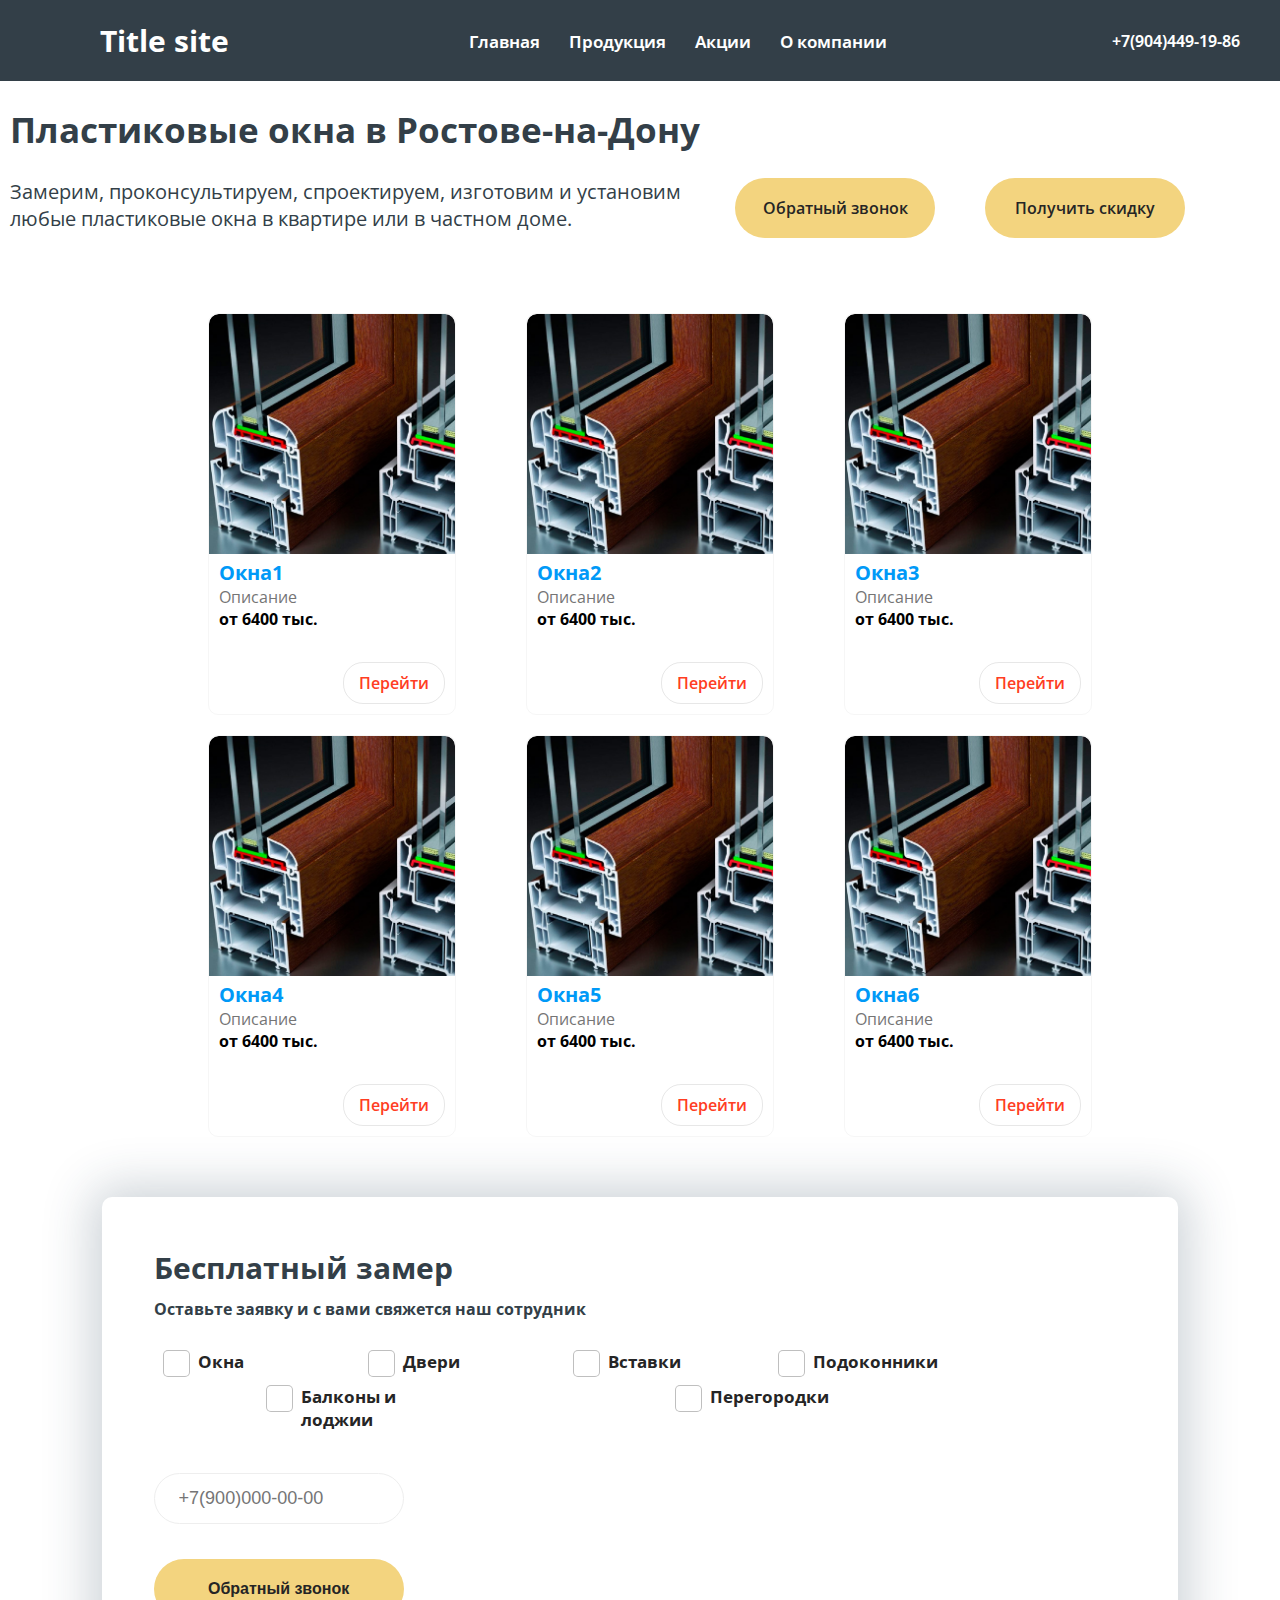
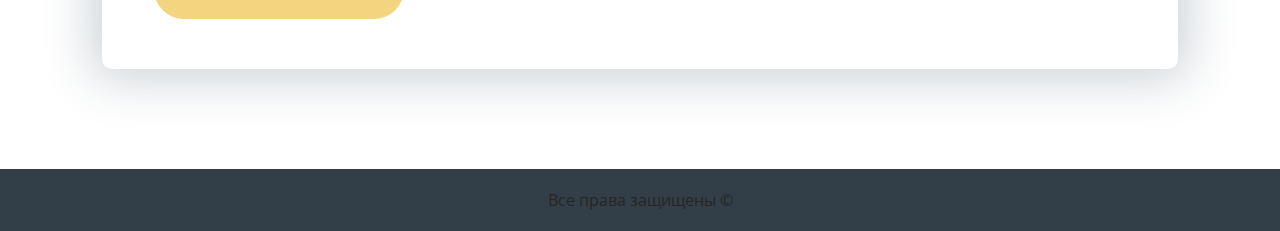
<file: Services/Services_window_1.html>
<!DOCTYPE html>
<html>
<head>
	<meta charset="utf-8">
	<meta name="viewport" content="width=device-width, initial-scale=1">
	<link rel="stylesheet" type="text/css" href="../index.css">

	<title>Каталог</title>
</head>
<body>
<div class="wrapper">
		<div class='header'>
            <a class='logo' href='/'>Title site</a>
            <ul class='phone'>
            <li>
            <a href='tel:+79044491986'>+7(904)449-19-86</a>
            </li>
            </ul> 
             <ul class='nav'>
              <a href='../index.html'>Главная</a>
              <a href='../Services/Services_window_1.html'>Продукция</a>
              <a href='../Stocks.html'>Акции</a>
              <a href='../About.html'>О компании</a> 
            </ul>
		</div>

	  <div>
      <div class='window-product-title'>
        <h1>Пластиковые окна в Ростове-на-Дону</h1>
        <h2>Замерим, проконсультируем, спроектируем, изготовим и установим любые пластиковые окна в квартире или в частном доме.</h2>
        <label  for="pseudoBtn" class="window-product-button">Обратный звонок</label>
        <label class='window-product-button'>Получить скидку</label>

        
        

      </div>
      <input type="checkbox" id="pseudoBtn">
        <div class="text">
        <div class="trstad"> 
        <div class="text-window">
          <h1>Обратный звонок</h1>
          <div class="input">
            <form action="https://api.web3forms.com/submit" method="POST">
        <input type="hidden" name="access_key" value="b51da74f-a520-4cbd-9ff7-c3f2e6f0017d">

              <input class='contact-input' type='name' name='name' placeholder='имя'>
              </input>
              <input class='contact-input' type='name' name='name' placeholder='фамилия'>
              </input>
              <input class='contact-input' type="number" name="number" placeholder='+7(900)000-00-00' >
              </input>


          </div>
          <br>
          <button type="submit">
            <label for="pseudoBtn" >Отправить данные</label>
            </button>
          </form>
      </div>  
        </div>
    </div>
      <div class='window-product-elements'>

      <div class='block2'>
      <div class='item2'>
        <div>
          <a href='About'>
            <img src="../img/3.jpg"/>
            <h2>Окна1</h2> 
            <p>Описание</p>
            <b>от 6400 тыс.</b></a>
            <a href='About' class='catalog-button'></a>
        </div>
        <div>
          <a href='About'>
            <img src="../img/3.jpg"/>
            <h2>Окна2</h2> 
            <p>Описание</p>
            <b>от 6400 тыс.</b></a>
            <a href='About' class='catalog-button'></a>
        </div>
        <div>
          <a href='About'>
            <img src="../img/3.jpg"/>
            <h2>Окна3</h2> 
            <p>Описание</p>
            <b>от 6400 тыс.</b></a>
            <a href='About' class='catalog-button'></a>
        </div>
        <div>
          <a href='About'>
            <img src="../img/3.jpg"/>
            <h2>Окна4</h2> 
            <p>Описание</p>
            <b>от 6400 тыс.</b></a>
            <a href='About' class='catalog-button'></a>
        </div>
        <div>
          <a href='About'>
            <img src="../img/3.jpg"/>
            <h2>Окна5</h2> 
            <p>Описание</p>
            <b>от 6400 тыс.</b></a>
            <a href='About' class='catalog-button'></a>
        </div> 
        <div>
          <a href='About'>
            <img src="../img/3.jpg"/>
            <h2>Окна6</h2> 
            <p>Описание</p>
            <b>от 6400 тыс.</b></a>
            <a href='About' class='catalog-button'></a>
        </div>        
      </div>
    </div>
      </div>
<section class="contacts">
<form action="https://api.web3forms.com/submit" method="POST">
<input type="hidden" name="access_key" value="b51da74f-a520-4cbd-9ff7-c3f2e6f0017d">

      
  <div class='free-block-measuring'>
      <div class='free-block-title'>
          <h1>
            Бесплатный замер
          </h1>
          <h2>
            Оставьте заявку и с вами свяжется наш сотрудник
          </h2>
      </div>
      <div class='free-block1'>
      <div class='free-block-div'>
          <label class='container-free-block' id='1'> 
            <h1>Окна</h1>
              <input type='checkbox' name="Окна"></input>
              <samp class='checkmark'></samp>
          </label>
          <label class='container-free-block' id='2'> 
            <h1>Двери</h1>
            <input type='checkbox' name="Двери"></input>
            <samp class='checkmark'></samp>
        </label>
        <label class='container-free-block' id='3'> 
            <h1>Вставки</h1>
            <input type='checkbox' name="Вставки"></input>
            <samp class='checkmark'></samp>
        </label>
        <label class='container-free-block' id='4'> 
            <h1>Подоконники</h1>
            <input type='checkbox' name="Подоконники"></input>
            <samp class='checkmark'></samp>
        </label>
        <label class='container-free-block' id='5'> 
            <h1>Балконы и лоджии</h1>
            <input type='checkbox' name="Балконы и лоджии"></input>
            <samp class='checkmark'></samp>
        </label>
        <label class='container-free-block' id='6'> 
            <h1>Перегородки</h1>
            <input type='checkbox' name="Перегородки"></input>
            <samp class='checkmark'></samp>
        </label>
        
      </div>
      <div class=''>
        <input class='free-block-input'  type="number" name="number" placeholder='+7(900)000-00-00' required >
        </input>
      </div>
      <div class='free-block-button'>
          <button type="submit">
            Обратный звонок
          </button>
      </div>    
      </div>
      </div>
  </form>
</section>
          <footer>
        Все права защищены &copy;
    </footer>
</div>



</body>
</html>
</file>
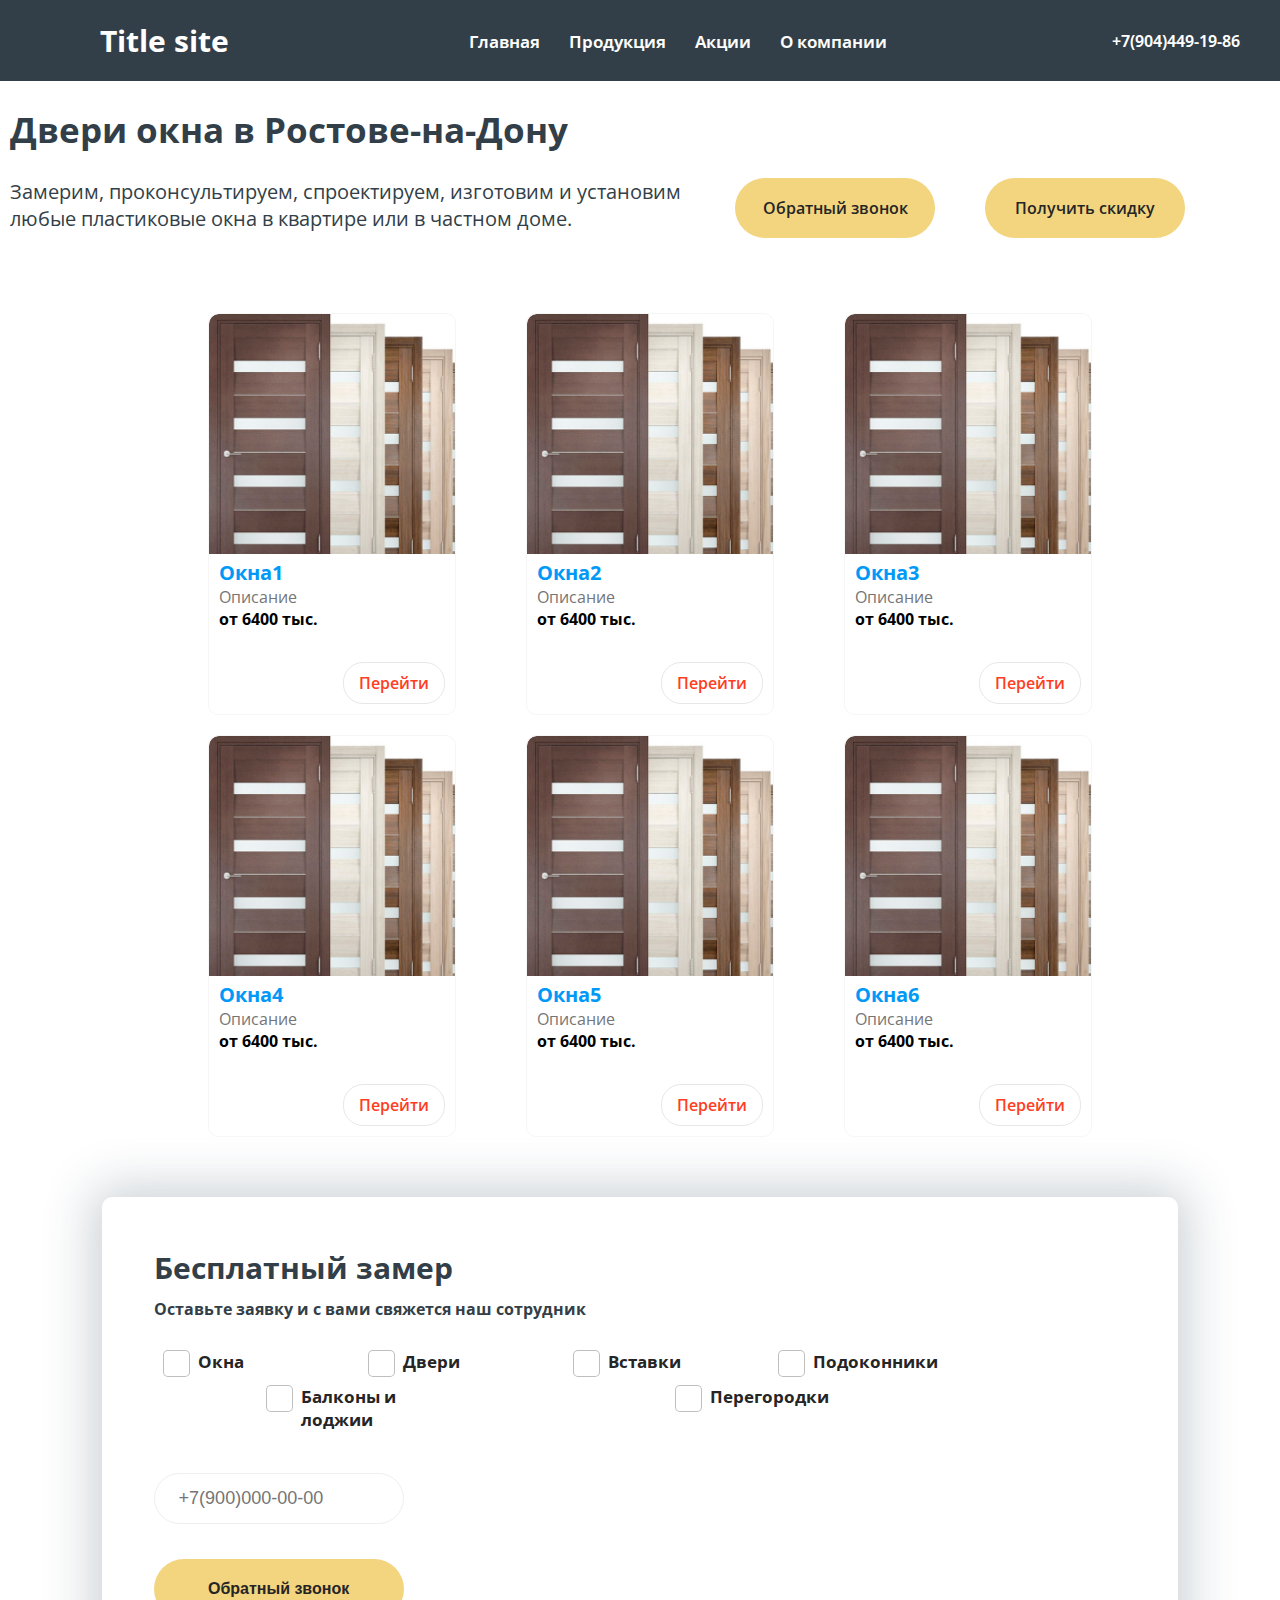
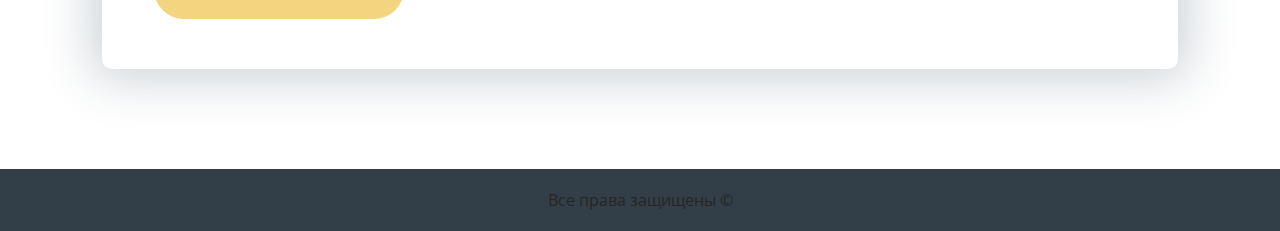
<file: Services/Services_window_2.html>
<!DOCTYPE html>
<html>
<head>
	<meta charset="utf-8">
	<meta name="viewport" content="width=device-width, initial-scale=1">
	<link rel="stylesheet" type="text/css" href="../index.css">

	<title>Каталог</title>
</head>
<body>
<div class="wrapper">
		<div class='header'>
            <a class='logo' href='/'>Title site</a>
            <ul class='phone'>
            <li>
            <a href='tel:+79044491986'>+7(904)449-19-86</a>
            </li>
            </ul> 
             <ul class='nav'>
              <a href='../index.html'>Главная</a>
              <a href='../Services/Services_window_1.html'>Продукция</a>
              <a href='../Stocks.html'>Акции</a>
              <a href='../About.html'>О компании</a> 
            </ul>
		</div>

	  <div>
      <div class='window-product-title'>
        <h1>Двери окна в Ростове-на-Дону</h1>
        <h2>Замерим, проконсультируем, спроектируем, изготовим и установим любые пластиковые окна в квартире или в частном доме.</h2>
        <label  for="pseudoBtn" class="window-product-button">Обратный звонок</label>
        <label class='window-product-button'>Получить скидку</label>

        
        

      </div>
      <input type="checkbox" id="pseudoBtn">
        <div class="text">
        <div class="trstad"> 
        <div class="text-window">
          <h1>Обратный звонок</h1>
          <div class="input">
            <form action="https://api.web3forms.com/submit" method="POST">
        <input type="hidden" name="access_key" value="b51da74f-a520-4cbd-9ff7-c3f2e6f0017d">

              <input class='contact-input' type='name' name='name' placeholder='имя'>
              </input>
              <input class='contact-input' type='name' name='name' placeholder='фамилия'>
              </input>
              <input class='contact-input' type="number" name="number" placeholder='+7(900)000-00-00' >
              </input>


          </div>
          <br>
          <button type="submit">
            <label for="pseudoBtn" >Отправить данные</label>
            </button>
          </form>
      </div>  
        </div>
    </div>
      <div class='window-product-elements'>

      <div class='block2'>
      <div class='item2'>
        <div>
          <a href='About'>
            <img src="../img/4.jpg"/>
            <h2>Окна1</h2> 
            <p>Описание</p>
            <b>от 6400 тыс.</b></a>
            <a href='About' class='catalog-button'></a>
        </div>
        <div>
          <a href='About'>
            <img src="../img/4.jpg"/>
            <h2>Окна2</h2> 
            <p>Описание</p>
            <b>от 6400 тыс.</b></a>
            <a href='About' class='catalog-button'></a>
        </div>
        <div>
          <a href='About'>
            <img src="../img/4.jpg"/>
            <h2>Окна3</h2> 
            <p>Описание</p>
            <b>от 6400 тыс.</b></a>
            <a href='About' class='catalog-button'></a>
        </div>
        <div>
          <a href='About'>
            <img src="../img/4.jpg"/>
            <h2>Окна4</h2> 
            <p>Описание</p>
            <b>от 6400 тыс.</b></a>
            <a href='About' class='catalog-button'></a>
        </div>
        <div>
          <a href='About'>
            <img src="../img/4.jpg"/>
            <h2>Окна5</h2> 
            <p>Описание</p>
            <b>от 6400 тыс.</b></a>
            <a href='About' class='catalog-button'></a>
        </div> 
        <div>
          <a href='About'>
            <img src="../img/4.jpg"/>
            <h2>Окна6</h2> 
            <p>Описание</p>
            <b>от 6400 тыс.</b></a>
            <a href='About' class='catalog-button'></a>
        </div>        
      </div>
    </div>
      </div>
<section class="contacts">
<form action="https://api.web3forms.com/submit" method="POST">
<input type="hidden" name="access_key" value="b51da74f-a520-4cbd-9ff7-c3f2e6f0017d">

      
  <div class='free-block-measuring'>
      <div class='free-block-title'>
          <h1>
            Бесплатный замер
          </h1>
          <h2>
            Оставьте заявку и с вами свяжется наш сотрудник
          </h2>
      </div>
      <div class='free-block1'>
      <div class='free-block-div'>
          <label class='container-free-block' id='1'> 
            <h1>Окна</h1>
              <input type='checkbox' name="Окна"></input>
              <samp class='checkmark'></samp>
          </label>
          <label class='container-free-block' id='2'> 
            <h1>Двери</h1>
            <input type='checkbox' name="Двери"></input>
            <samp class='checkmark'></samp>
        </label>
        <label class='container-free-block' id='3'> 
            <h1>Вставки</h1>
            <input type='checkbox' name="Вставки"></input>
            <samp class='checkmark'></samp>
        </label>
        <label class='container-free-block' id='4'> 
            <h1>Подоконники</h1>
            <input type='checkbox' name="Подоконники"></input>
            <samp class='checkmark'></samp>
        </label>
        <label class='container-free-block' id='5'> 
            <h1>Балконы и лоджии</h1>
            <input type='checkbox' name="Балконы и лоджии"></input>
            <samp class='checkmark'></samp>
        </label>
        <label class='container-free-block' id='6'> 
            <h1>Перегородки</h1>
            <input type='checkbox' name="Перегородки"></input>
            <samp class='checkmark'></samp>
        </label>
        
      </div>
      <div class=''>
        <input class='free-block-input'  type="number" name="number" placeholder='+7(900)000-00-00' required >
        </input>
      </div>
      <div class='free-block-button'>
          <button type="submit">
            Обратный звонок
          </button>
      </div>    
      </div>
      </div>
  </form>
</section>
          <footer>
        Все права защищены &copy;
    </footer>
</div>



</body>
</html>
</file>
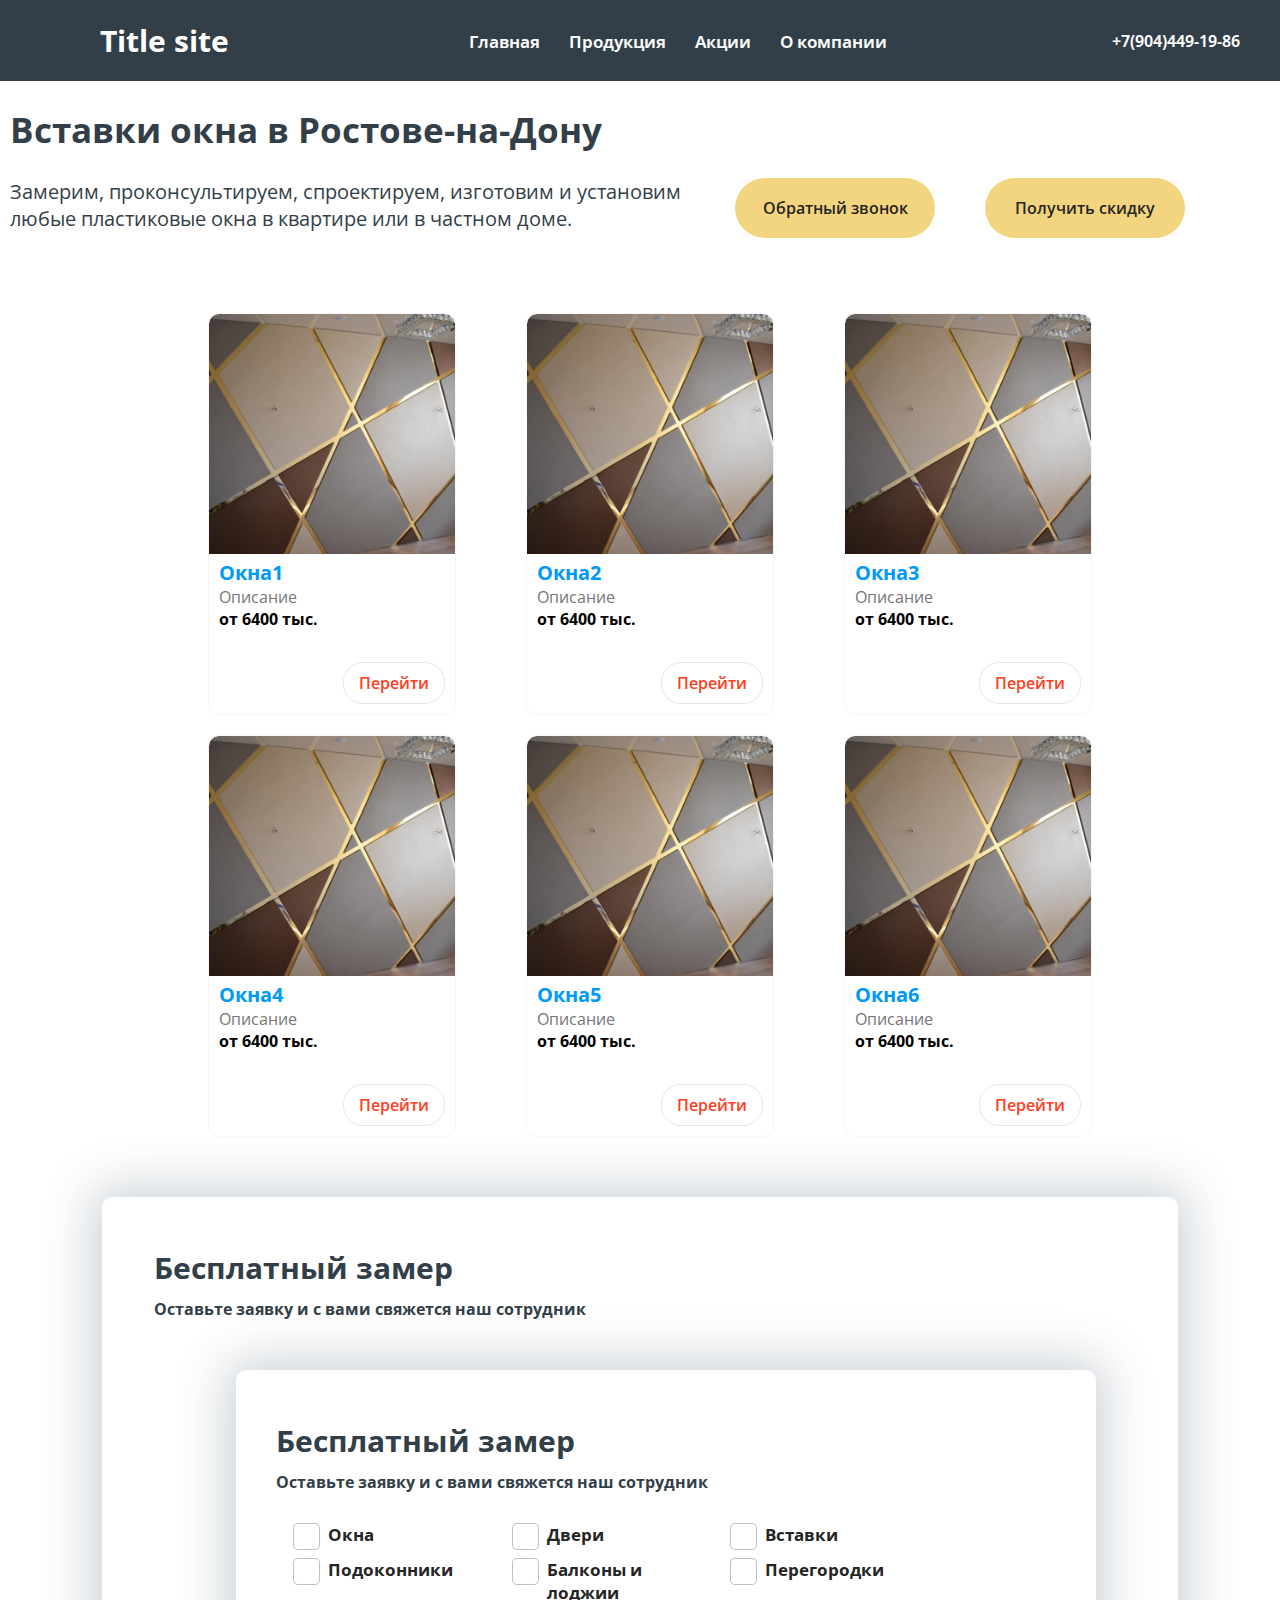
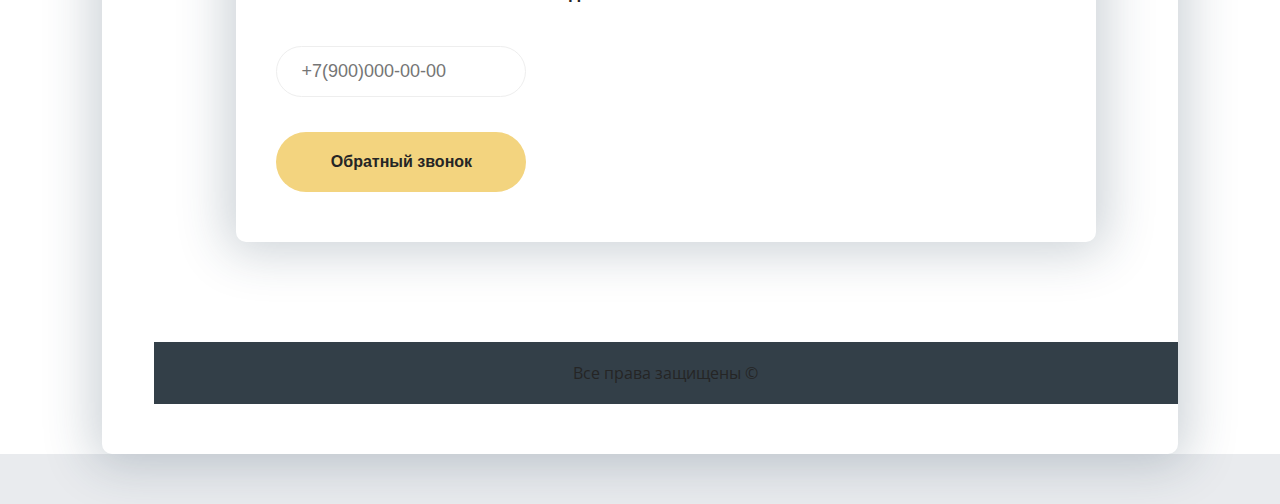
<file: Services/Services_window_3.html>
<!DOCTYPE html>
<html>
<head>
	<meta charset="utf-8">
	<meta name="viewport" content="width=device-width, initial-scale=1">
	<link rel="stylesheet" type="text/css" href="../index.css">

	<title>Каталог</title>
</head>
<body>
<div class="wrapper">
		<div class='header'>
            <a class='logo' href='/'>Title site</a>
            <ul class='phone'>
            <li>
            <a href='tel:+79044491986'>+7(904)449-19-86</a>
            </li>
            </ul> 
             <ul class='nav'>
              <a href='../index.html'>Главная</a>
              <a href='../Services/Services_window_1.html'>Продукция</a>
              <a href='../Stocks.html'>Акции</a>
              <a href='../About.html'>О компании</a> 
            </ul>
		</div>

	  <div>
      <div class='window-product-title'>
        <h1>Вставки окна в Ростове-на-Дону</h1>
        <h2>Замерим, проконсультируем, спроектируем, изготовим и установим любые пластиковые окна в квартире или в частном доме.</h2>
        <label  for="pseudoBtn" class="window-product-button">Обратный звонок</label>
        <label class='window-product-button'>Получить скидку</label>

        
        

      </div>
      <input type="checkbox" id="pseudoBtn">
        <div class="text">
        <div class="trstad"> 
        <div class="text-window">
          <h1>Обратный звонок</h1>
          <div class="input">
            <form action="https://api.web3forms.com/submit" method="POST">
        <input type="hidden" name="access_key" value="b51da74f-a520-4cbd-9ff7-c3f2e6f0017d">

              <input class='contact-input' type='name' name='name' placeholder='имя'>
              </input>
              <input class='contact-input' type='name' name='name' placeholder='фамилия'>
              </input>
              <input class='contact-input' type="number" name="number" placeholder='+7(900)000-00-00' >
              </input>


          </div>
          <br>
          <button type="submit">
            <label for="pseudoBtn" >Отправить данные</label>
            </button>
          </form>
      </div>  
        </div>
    </div>
      <div class='window-product-elements'>

      <div class='block2'>
      <div class='item2'>
        <div>
          <a href='About'>
            <img src="../img/7.jpg"/>
            <h2>Окна1</h2> 
            <p>Описание</p>
            <b>от 6400 тыс.</b></a>
            <a href='About' class='catalog-button'></a>
        </div>
        <div>
          <a href='About'>
            <img src="../img/7.jpg"/>
            <h2>Окна2</h2> 
            <p>Описание</p>
            <b>от 6400 тыс.</b></a>
            <a href='About' class='catalog-button'></a>
        </div>
        <div>
          <a href='About'>
            <img src="../img/7.jpg"/>
            <h2>Окна3</h2> 
            <p>Описание</p>
            <b>от 6400 тыс.</b></a>
            <a href='About' class='catalog-button'></a>
        </div>
        <div>
          <a href='About'>
            <img src="../img/7.jpg"/>
            <h2>Окна4</h2> 
            <p>Описание</p>
            <b>от 6400 тыс.</b></a>
            <a href='About' class='catalog-button'></a>
        </div>
        <div>
          <a href='About'>
            <img src="../img/7.jpg"/>
            <h2>Окна5</h2> 
            <p>Описание</p>
            <b>от 6400 тыс.</b></a>
            <a href='About' class='catalog-button'></a>
        </div> 
        <div>
          <a href='About'>
            <img src="../img/7.jpg"/>
            <h2>Окна6</h2> 
            <p>Описание</p>
            <b>от 6400 тыс.</b></a>
            <a href='About' class='catalog-button'></a>
        </div>        
      </div>
    </div>
      </div>
      <div class='free-block-measuring'>
    <div class='free-block-title'>
      <h1>
      Бесплатный замер
      </h1>
      <h2>
      Оставьте заявку и с вами свяжется наш сотрудник
      </h2>
    </div>
<section class="contacts">
<form action="https://api.web3forms.com/submit" method="POST">
<input type="hidden" name="access_key" value="b51da74f-a520-4cbd-9ff7-c3f2e6f0017d">

      
  <div class='free-block-measuring'>
      <div class='free-block-title'>
          <h1>
            Бесплатный замер
          </h1>
          <h2>
            Оставьте заявку и с вами свяжется наш сотрудник
          </h2>
      </div>
      <div class='free-block1'>
      <div class='free-block-div'>
          <label class='container-free-block' id='1'> 
            <h1>Окна</h1>
              <input type='checkbox' name="Окна"></input>
              <samp class='checkmark'></samp>
          </label>
          <label class='container-free-block' id='2'> 
            <h1>Двери</h1>
            <input type='checkbox' name="Двери"></input>
            <samp class='checkmark'></samp>
        </label>
        <label class='container-free-block' id='3'> 
            <h1>Вставки</h1>
            <input type='checkbox' name="Вставки"></input>
            <samp class='checkmark'></samp>
        </label>
        <label class='container-free-block' id='4'> 
            <h1>Подоконники</h1>
            <input type='checkbox' name="Подоконники"></input>
            <samp class='checkmark'></samp>
        </label>
        <label class='container-free-block' id='5'> 
            <h1>Балконы и лоджии</h1>
            <input type='checkbox' name="Балконы и лоджии"></input>
            <samp class='checkmark'></samp>
        </label>
        <label class='container-free-block' id='6'> 
            <h1>Перегородки</h1>
            <input type='checkbox' name="Перегородки"></input>
            <samp class='checkmark'></samp>
        </label>
        
      </div>
      <div class=''>
        <input class='free-block-input'  type="number" name="number" placeholder='+7(900)000-00-00' required >
        </input>
      </div>
      <div class='free-block-button'>
          <button type="submit">
            Обратный звонок
          </button>
      </div>    
      </div>
      </div>
  </form>
</section>
          <footer>
        Все права защищены &copy;
    </footer>
</div>



</body>
</html>
</file>
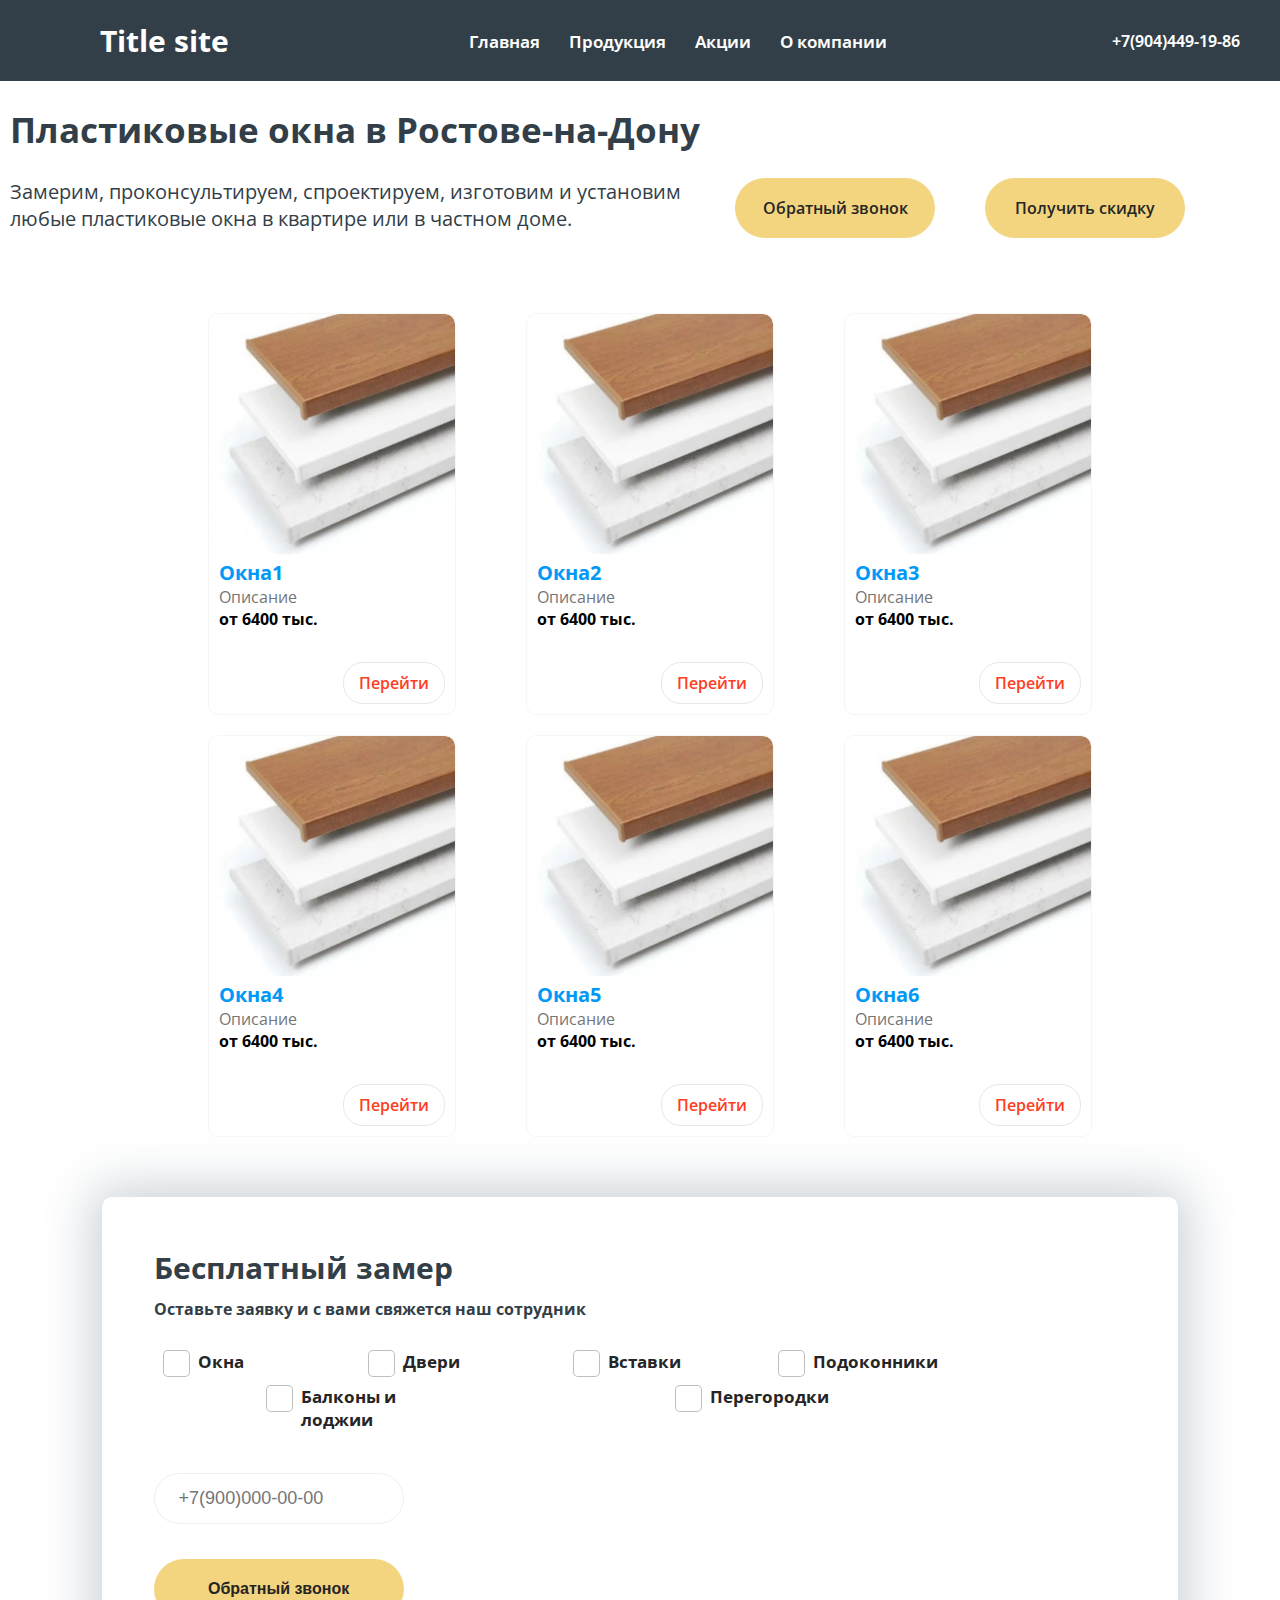
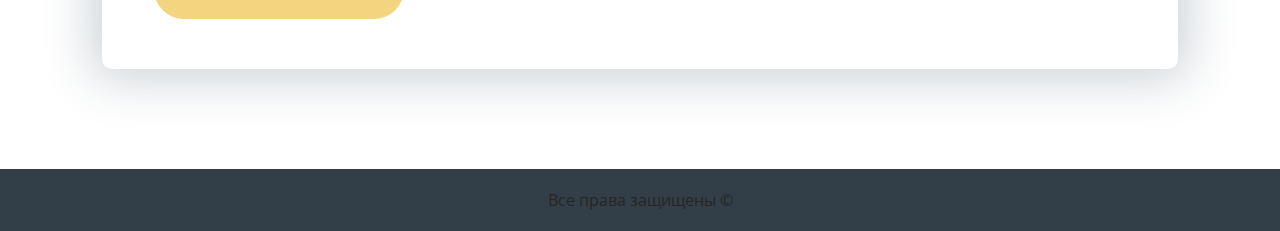
<file: Services/Services_window_4.html>
<!DOCTYPE html>
<html>
<head>
	<meta charset="utf-8">
	<meta name="viewport" content="width=device-width, initial-scale=1">
	<link rel="stylesheet" type="text/css" href="../index.css">

	<title>Каталог</title>
</head>
<body>
<div class="wrapper">
		<div class='header'>
            <a class='logo' href='/'>Title site</a>
            <ul class='phone'>
            <li>
            <a href='tel:+79044491986'>+7(904)449-19-86</a>
            </li>
            </ul> 
             <ul class='nav'>
              <a href='../index.html'>Главная</a>
              <a href='../Services/Services_window_1.html'>Продукция</a>
              <a href='../Stocks.html'>Акции</a>
              <a href='../About.html'>О компании</a> 
            </ul>
		</div>

	  <div>
      <div class='window-product-title'>
        <h1>Пластиковые окна в Ростове-на-Дону</h1>
        <h2>Замерим, проконсультируем, спроектируем, изготовим и установим любые пластиковые окна в квартире или в частном доме.</h2>
        <label  for="pseudoBtn" class="window-product-button">Обратный звонок</label>
        <label class='window-product-button'>Получить скидку</label>

        
        

      </div>
      <input type="checkbox" id="pseudoBtn">
        <div class="text">
        <div class="trstad"> 
        <div class="text-window">
          <h1>Обратный звонок</h1>
          <div class="input">
            <form action="https://api.web3forms.com/submit" method="POST">
        <input type="hidden" name="access_key" value="b51da74f-a520-4cbd-9ff7-c3f2e6f0017d">

              <input class='contact-input' type='name' name='name' placeholder='имя'>
              </input>
              <input class='contact-input' type='name' name='name' placeholder='фамилия'>
              </input>
              <input class='contact-input' type="number" name="number" placeholder='+7(900)000-00-00' >
              </input>


          </div>
          <br>
          <button type="submit">
            <label for="pseudoBtn" >Отправить данные</label>
            </button>
          </form>
      </div>  
        </div>
    </div>
      <div class='window-product-elements'>

      <div class='block2'>
      <div class='item2'>
        <div>
          <a href='About'>
            <img src="../img/8.jpg"/>
            <h2>Окна1</h2> 
            <p>Описание</p>
            <b>от 6400 тыс.</b></a>
            <a href='About' class='catalog-button'></a>
        </div>
        <div>
          <a href='About'>
            <img src="../img/8.jpg"/>
            <h2>Окна2</h2> 
            <p>Описание</p>
            <b>от 6400 тыс.</b></a>
            <a href='About' class='catalog-button'></a>
        </div>
        <div>
          <a href='About'>
            <img src="../img/8.jpg"/>
            <h2>Окна3</h2> 
            <p>Описание</p>
            <b>от 6400 тыс.</b></a>
            <a href='About' class='catalog-button'></a>
        </div>
        <div>
          <a href='About'>
            <img src="../img/8.jpg"/>
            <h2>Окна4</h2> 
            <p>Описание</p>
            <b>от 6400 тыс.</b></a>
            <a href='About' class='catalog-button'></a>
        </div>
        <div>
          <a href='About'>
            <img src="../img/8.jpg"/>
            <h2>Окна5</h2> 
            <p>Описание</p>
            <b>от 6400 тыс.</b></a>
            <a href='About' class='catalog-button'></a>
        </div> 
        <div>
          <a href='About'>
            <img src="../img/8.jpg"/>
            <h2>Окна6</h2> 
            <p>Описание</p>
            <b>от 6400 тыс.</b></a>
            <a href='About' class='catalog-button'></a>
        </div>        
      </div>
    </div>
      </div>
<section class="contacts">
<form action="https://api.web3forms.com/submit" method="POST">
<input type="hidden" name="access_key" value="b51da74f-a520-4cbd-9ff7-c3f2e6f0017d">

      
  <div class='free-block-measuring'>
      <div class='free-block-title'>
          <h1>
            Бесплатный замер
          </h1>
          <h2>
            Оставьте заявку и с вами свяжется наш сотрудник
          </h2>
      </div>
      <div class='free-block1'>
      <div class='free-block-div'>
          <label class='container-free-block' id='1'> 
            <h1>Окна</h1>
              <input type='checkbox' name="Окна"></input>
              <samp class='checkmark'></samp>
          </label>
          <label class='container-free-block' id='2'> 
            <h1>Двери</h1>
            <input type='checkbox' name="Двери"></input>
            <samp class='checkmark'></samp>
        </label>
        <label class='container-free-block' id='3'> 
            <h1>Вставки</h1>
            <input type='checkbox' name="Вставки"></input>
            <samp class='checkmark'></samp>
        </label>
        <label class='container-free-block' id='4'> 
            <h1>Подоконники</h1>
            <input type='checkbox' name="Подоконники"></input>
            <samp class='checkmark'></samp>
        </label>
        <label class='container-free-block' id='5'> 
            <h1>Балконы и лоджии</h1>
            <input type='checkbox' name="Балконы и лоджии"></input>
            <samp class='checkmark'></samp>
        </label>
        <label class='container-free-block' id='6'> 
            <h1>Перегородки</h1>
            <input type='checkbox' name="Перегородки"></input>
            <samp class='checkmark'></samp>
        </label>
        
      </div>
      <div class=''>
        <input class='free-block-input'  type="number" name="number" placeholder='+7(900)000-00-00' required >
        </input>
      </div>
      <div class='free-block-button'>
          <button type="submit">
            Обратный звонок
          </button>
      </div>    
      </div>
      </div>
  </form>
</section>
          <footer>
        Все права защищены &copy;
    </footer>
</div>



</body>
</html>
</file>
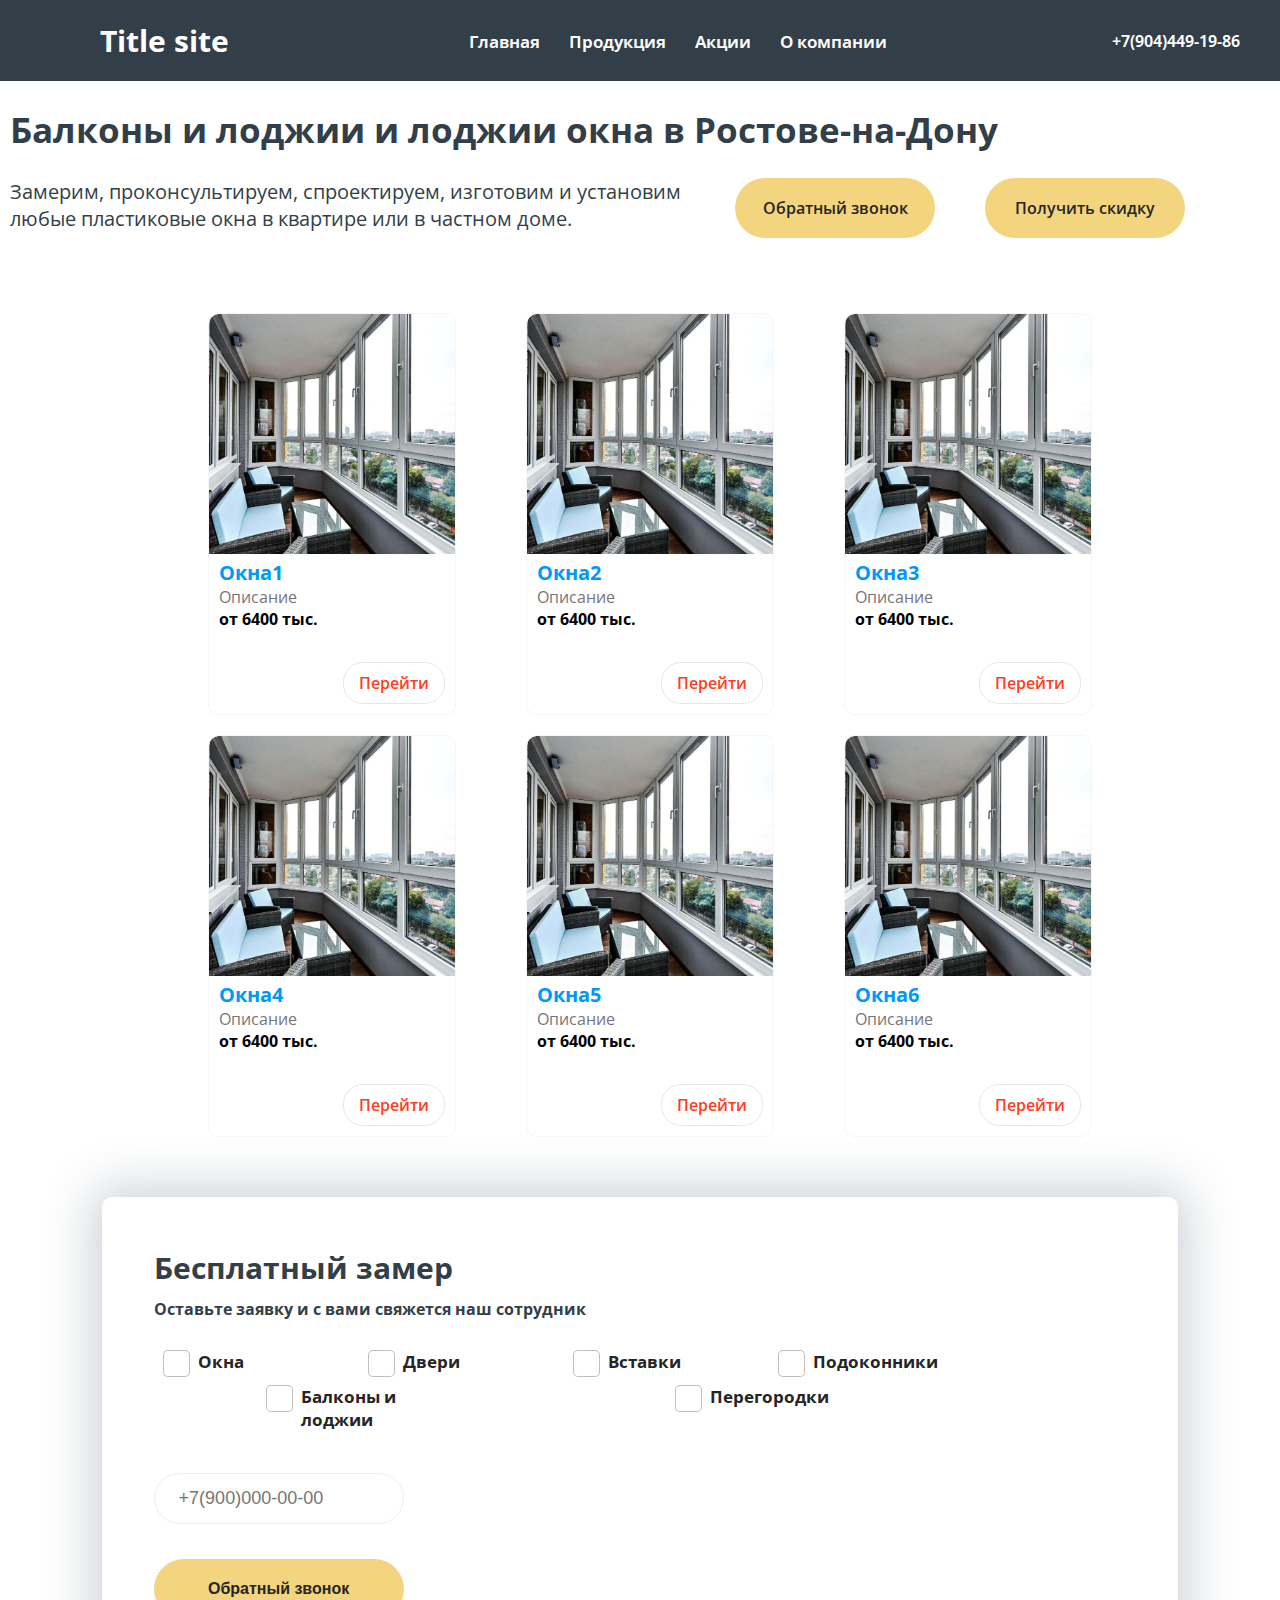
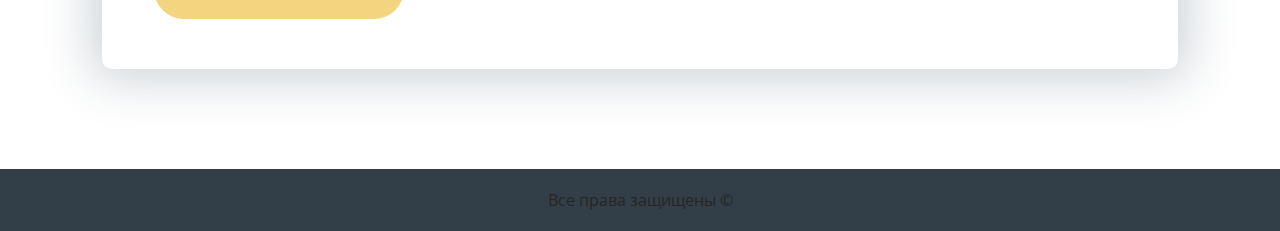
<file: Services/Services_window_5.html>
<!DOCTYPE html>
<html>
<head>
	<meta charset="utf-8">
	<meta name="viewport" content="width=device-width, initial-scale=1">
	<link rel="stylesheet" type="text/css" href="../index.css">

	<title>Каталог</title>
</head>
<body>
<div class="wrapper">
		<div class='header'>
            <a class='logo' href='/'>Title site</a>
            <ul class='phone'>
            <li>
            <a href='tel:+79044491986'>+7(904)449-19-86</a>
            </li>
            </ul> 
             <ul class='nav'>
              <a href='../index.html'>Главная</a>
              <a href='../Services/Services_window_1.html'>Продукция</a>
              <a href='../Stocks.html'>Акции</a>
              <a href='../About.html'>О компании</a> 
            </ul>
		</div>

	  <div>
      <div class='window-product-title'>
        <h1>Балконы и лоджии и лоджии окна в Ростове-на-Дону</h1>
        <h2>Замерим, проконсультируем, спроектируем, изготовим и установим любые пластиковые окна в квартире или в частном доме.</h2>
        <label  for="pseudoBtn" class="window-product-button">Обратный звонок</label>
        <label class='window-product-button'>Получить скидку</label>

        
        

      </div>
      <input type="checkbox" id="pseudoBtn">
        <div class="text">
        <div class="trstad"> 
        <div class="text-window">
          <h1>Обратный звонок</h1>
          <div class="input">
            <form action="https://api.web3forms.com/submit" method="POST">
        <input type="hidden" name="access_key" value="b51da74f-a520-4cbd-9ff7-c3f2e6f0017d">

              <input class='contact-input' type='name' name='name' placeholder='имя'>
              </input>
              <input class='contact-input' type='name' name='name' placeholder='фамилия'>
              </input>
              <input class='contact-input' type="number" name="number" placeholder='+7(900)000-00-00' >
              </input>


          </div>
          <br>
          <button type="submit">
            <label for="pseudoBtn" >Отправить данные</label>
            </button>
          </form>
      </div>  
        </div>
    </div>
      <div class='window-product-elements'>

      <div class='block2'>
      <div class='item2'>
        <div>
          <a href='About'>
            <img src="../img/9.png"/>
            <h2>Окна1</h2> 
            <p>Описание</p>
            <b>от 6400 тыс.</b></a>
            <a href='About' class='catalog-button'></a>
        </div>
        <div>
          <a href='About'>
            <img src="../img/9.png"/>
            <h2>Окна2</h2> 
            <p>Описание</p>
            <b>от 6400 тыс.</b></a>
            <a href='About' class='catalog-button'></a>
        </div>
        <div>
          <a href='About'>
            <img src="../img/9.png"/>
            <h2>Окна3</h2> 
            <p>Описание</p>
            <b>от 6400 тыс.</b></a>
            <a href='About' class='catalog-button'></a>
        </div>
        <div>
          <a href='About'>
            <img src="../img/9.png"/>
            <h2>Окна4</h2> 
            <p>Описание</p>
            <b>от 6400 тыс.</b></a>
            <a href='About' class='catalog-button'></a>
        </div>
        <div>
          <a href='About'>
            <img src="../img/9.png"/>
            <h2>Окна5</h2> 
            <p>Описание</p>
            <b>от 6400 тыс.</b></a>
            <a href='About' class='catalog-button'></a>
        </div> 
        <div>
          <a href='About'>
            <img src="../img/9.png"/>
            <h2>Окна6</h2> 
            <p>Описание</p>
            <b>от 6400 тыс.</b></a>
            <a href='About' class='catalog-button'></a>
        </div>        
      </div>
    </div>
      </div>
<section class="contacts">
<form action="https://api.web3forms.com/submit" method="POST">
<input type="hidden" name="access_key" value="b51da74f-a520-4cbd-9ff7-c3f2e6f0017d">

      
  <div class='free-block-measuring'>
      <div class='free-block-title'>
          <h1>
            Бесплатный замер
          </h1>
          <h2>
            Оставьте заявку и с вами свяжется наш сотрудник
          </h2>
      </div>
      <div class='free-block1'>
      <div class='free-block-div'>
          <label class='container-free-block' id='1'> 
            <h1>Окна</h1>
              <input type='checkbox' name="Окна"></input>
              <samp class='checkmark'></samp>
          </label>
          <label class='container-free-block' id='2'> 
            <h1>Двери</h1>
            <input type='checkbox' name="Двери"></input>
            <samp class='checkmark'></samp>
        </label>
        <label class='container-free-block' id='3'> 
            <h1>Вставки</h1>
            <input type='checkbox' name="Вставки"></input>
            <samp class='checkmark'></samp>
        </label>
        <label class='container-free-block' id='4'> 
            <h1>Подоконники</h1>
            <input type='checkbox' name="Подоконники"></input>
            <samp class='checkmark'></samp>
        </label>
        <label class='container-free-block' id='5'> 
            <h1>Балконы и лоджии</h1>
            <input type='checkbox' name="Балконы и лоджии"></input>
            <samp class='checkmark'></samp>
        </label>
        <label class='container-free-block' id='6'> 
            <h1>Перегородки</h1>
            <input type='checkbox' name="Перегородки"></input>
            <samp class='checkmark'></samp>
        </label>
        
      </div>
      <div class=''>
        <input class='free-block-input'  type="number" name="number" placeholder='+7(900)000-00-00' required >
        </input>
      </div>
      <div class='free-block-button'>
          <button type="submit">
            Обратный звонок
          </button>
      </div>    
      </div>
      </div>
  </form>
</section>
          <footer>
        Все права защищены &copy;
    </footer>
</div>



</body>
</html>
</file>
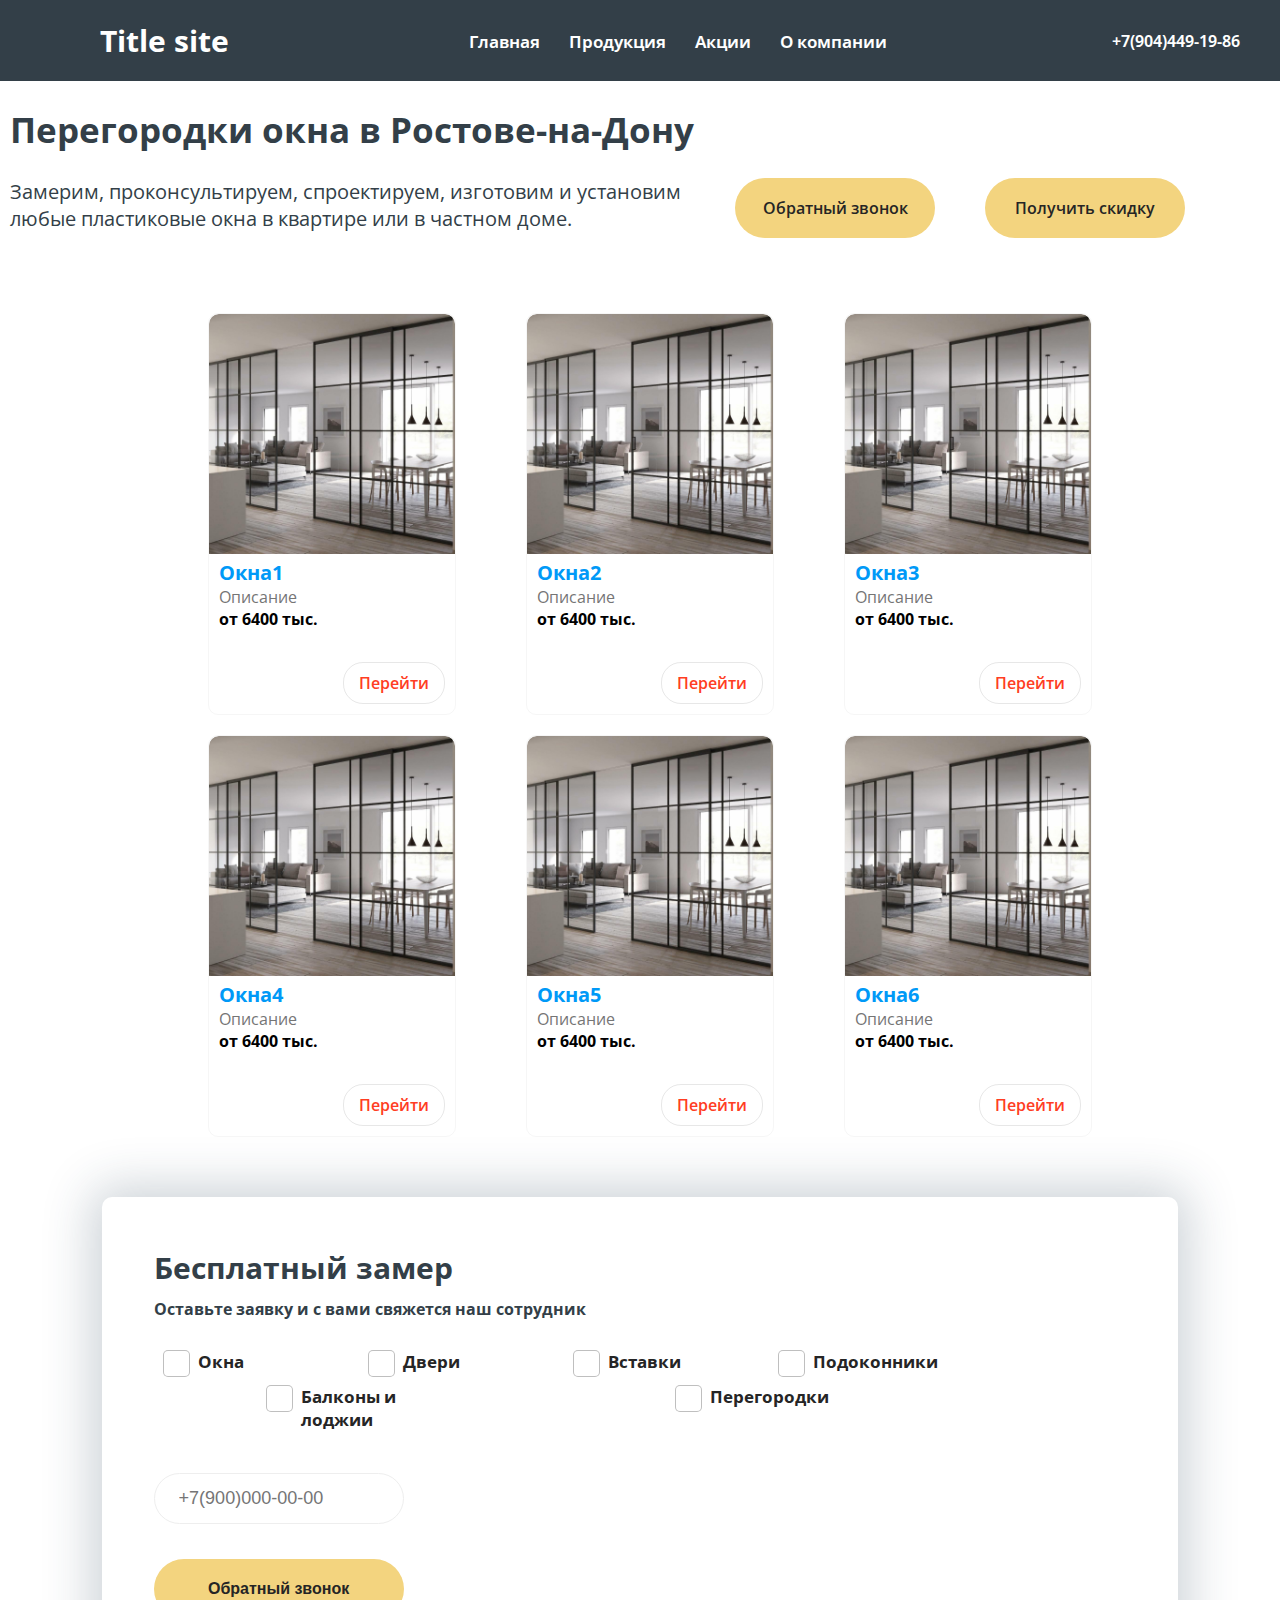
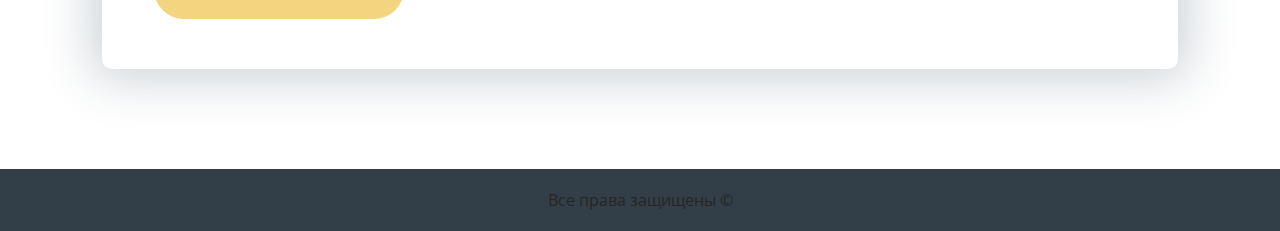
<file: Services/Services_window_6.html>
<!DOCTYPE html>
<html>
<head>
	<meta charset="utf-8">
	<meta name="viewport" content="width=device-width, initial-scale=1">
	<link rel="stylesheet" type="text/css" href="../index.css">

	<title>Каталог</title>
</head>
<body>
<div class="wrapper">
		<div class='header'>
            <a class='logo' href='/'>Title site</a>
            <ul class='phone'>
            <li>
            <a href='tel:+79044491986'>+7(904)449-19-86</a>
            </li>
            </ul> 
             <ul class='nav'>
              <a href='../index.html'>Главная</a>
              <a href='../Services/Services_window_1.html'>Продукция</a>
              <a href='../Stocks.html'>Акции</a>
              <a href='../About.html'>О компании</a> 
            </ul>
		</div>

	  <div>
      <div class='window-product-title'>
        <h1>Перегородки окна в Ростове-на-Дону</h1>
        <h2>Замерим, проконсультируем, спроектируем, изготовим и установим любые пластиковые окна в квартире или в частном доме.</h2>
        <label  for="pseudoBtn" class="window-product-button">Обратный звонок</label>
        <label class='window-product-button'>Получить скидку</label>

        
        

      </div>
      <input type="checkbox" id="pseudoBtn">
        <div class="text">
        <div class="trstad"> 
        <div class="text-window">
          <h1>Обратный звонок</h1>
          <div class="input">
            <form action="https://api.web3forms.com/submit" method="POST">
        <input type="hidden" name="access_key" value="b51da74f-a520-4cbd-9ff7-c3f2e6f0017d">

              <input class='contact-input' type='name' name='name' placeholder='имя'>
              </input>
              <input class='contact-input' type='name' name='name' placeholder='фамилия'>
              </input>
              <input class='contact-input' type="number" name="number" placeholder='+7(900)000-00-00' >
              </input>


          </div>
          <br>
          <button type="submit">
            <label for="pseudoBtn" >Отправить данные</label>
            </button>
          </form>
      </div>  
        </div>
    </div>
      <div class='window-product-elements'>

      <div class='block2'>
      <div class='item2'>
        <div>
          <a href='About'>
            <img src="../img/10.jpg"/>
            <h2>Окна1</h2> 
            <p>Описание</p>
            <b>от 6400 тыс.</b></a>
            <a href='About' class='catalog-button'></a>
        </div>
        <div>
          <a href='About'>
            <img src="../img/10.jpg"/>
            <h2>Окна2</h2> 
            <p>Описание</p>
            <b>от 6400 тыс.</b></a>
            <a href='About' class='catalog-button'></a>
        </div>
        <div>
          <a href='About'>
            <img src="../img/10.jpg"/>
            <h2>Окна3</h2> 
            <p>Описание</p>
            <b>от 6400 тыс.</b></a>
            <a href='About' class='catalog-button'></a>
        </div>
        <div>
          <a href='About'>
            <img src="../img/10.jpg"/>
            <h2>Окна4</h2> 
            <p>Описание</p>
            <b>от 6400 тыс.</b></a>
            <a href='About' class='catalog-button'></a>
        </div>
        <div>
          <a href='About'>
            <img src="../img/10.jpg"/>
            <h2>Окна5</h2> 
            <p>Описание</p>
            <b>от 6400 тыс.</b></a>
            <a href='About' class='catalog-button'></a>
        </div> 
        <div>
          <a href='About'>
            <img src="../img/10.jpg"/>
            <h2>Окна6</h2> 
            <p>Описание</p>
            <b>от 6400 тыс.</b></a>
            <a href='About' class='catalog-button'></a>
        </div>        
      </div>
    </div>
      </div>
<section class="contacts">
<form action="https://api.web3forms.com/submit" method="POST">
<input type="hidden" name="access_key" value="b51da74f-a520-4cbd-9ff7-c3f2e6f0017d">

      
  <div class='free-block-measuring'>
      <div class='free-block-title'>
          <h1>
            Бесплатный замер
          </h1>
          <h2>
            Оставьте заявку и с вами свяжется наш сотрудник
          </h2>
      </div>
      <div class='free-block1'>
      <div class='free-block-div'>
          <label class='container-free-block' id='1'> 
            <h1>Окна</h1>
              <input type='checkbox' name="Окна"></input>
              <samp class='checkmark'></samp>
          </label>
          <label class='container-free-block' id='2'> 
            <h1>Двери</h1>
            <input type='checkbox' name="Двери"></input>
            <samp class='checkmark'></samp>
        </label>
        <label class='container-free-block' id='3'> 
            <h1>Вставки</h1>
            <input type='checkbox' name="Вставки"></input>
            <samp class='checkmark'></samp>
        </label>
        <label class='container-free-block' id='4'> 
            <h1>Подоконники</h1>
            <input type='checkbox' name="Подоконники"></input>
            <samp class='checkmark'></samp>
        </label>
        <label class='container-free-block' id='5'> 
            <h1>Балконы и лоджии</h1>
            <input type='checkbox' name="Балконы и лоджии"></input>
            <samp class='checkmark'></samp>
        </label>
        <label class='container-free-block' id='6'> 
            <h1>Перегородки</h1>
            <input type='checkbox' name="Перегородки"></input>
            <samp class='checkmark'></samp>
        </label>
        
      </div>
      <div class=''>
        <input class='free-block-input'  type="number" name="number" placeholder='+7(900)000-00-00' required >
        </input>
      </div>
      <div class='free-block-button'>
          <button type="submit">
            Обратный звонок
          </button>
      </div>    
      </div>
      </div>
  </form>
</section>
          <footer>
        Все права защищены &copy;
    </footer>
</div>



</body>
</html>
</file>
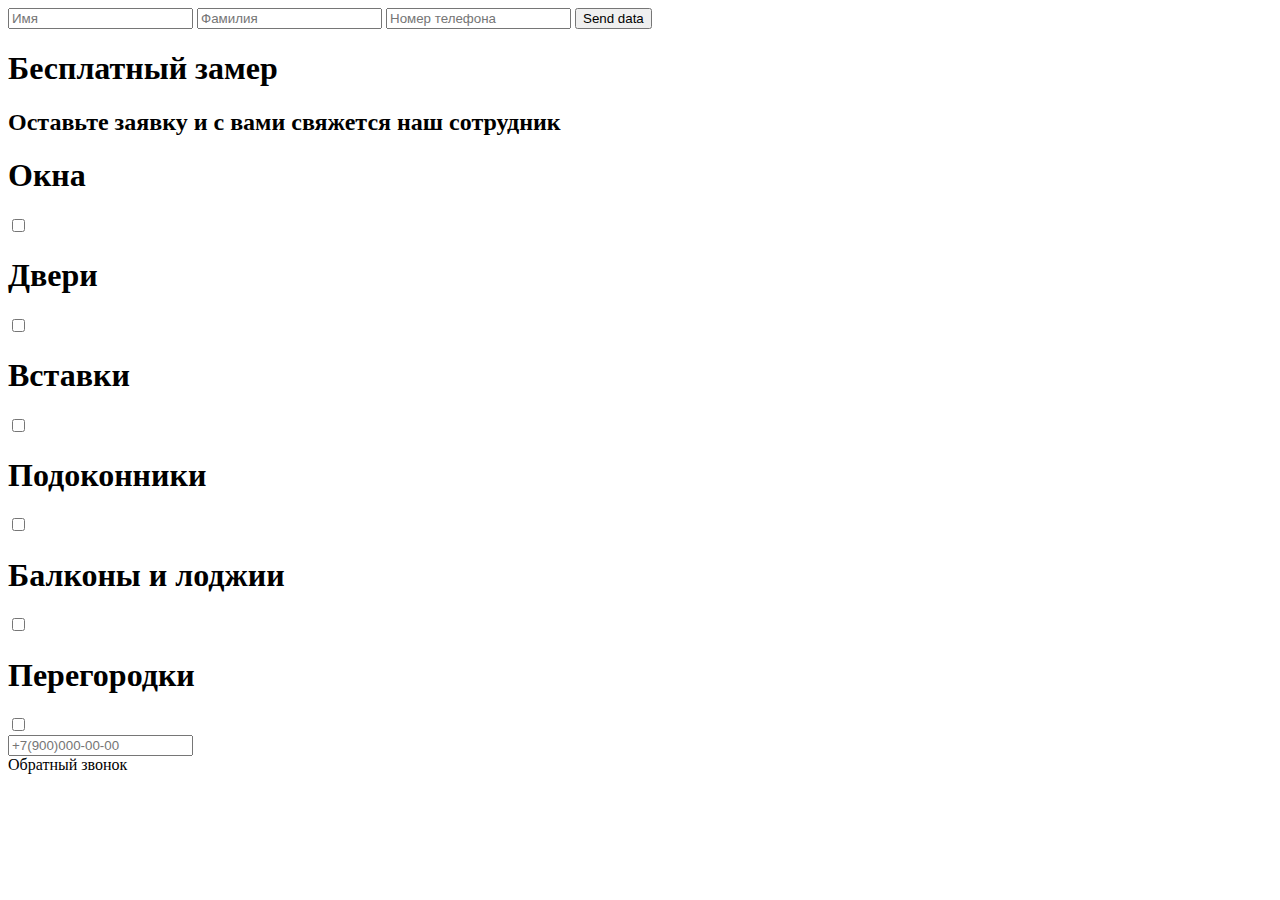
<file: Test/Index1.html>
<!DOCTYPE html>
<html>
<head>
	<meta charset="utf-8">
	<meta name="viewport" content="width=device-width, initial-scale=1">
	<title>Главная</title>
</head>
<body>
	<section class="contacts">
		<form action="https://api.web3forms.com/submit" method="POST">
			<input type="hidden" name="access_key" value="b51da74f-a520-4cbd-9ff7-c3f2e6f0017d">

			
			<input type="text" name="name" id="" class="box" required placeholder="Имя" autocomplete="off">

			<input type="text" name="name" id="" class="box" required placeholder="Фамилия" autocomplete="off">

			<input type="number" name="number" id="" class="box" required placeholder="Номер телефона" autocomplete="off">

			<input type="submit" value="Send data" class="btn" name="send">
		</form>
	</section>





	<div class='free-block-measuring'>
	    <div class='free-block-title'>
	      <h1>
	      Бесплатный замер
	      </h1>
	      <h2>
	      Оставьте заявку и с вами свяжется наш сотрудник
	      </h2>
	    </div>
	    <div class='free-block1'>
	    <div class='free-block-div'>
	      
	      <label class='container-free-block' id='1'> 
	        <h1>Окна</h1>
	          <input type='checkbox'></input>
	          <samp class='checkmark'></samp>
	      </label>
	      <label class='container-free-block' id='2'> 
	        <h1>Двери</h1>
	          <input type='checkbox'></input>
	          <samp class='checkmark'></samp>
	      </label>
	      <label class='container-free-block' id='3'> 
	        <h1>Вставки</h1>
	          <input type='checkbox'></input>
	          <samp class='checkmark'></samp>
	      </label>
	      <label class='container-free-block' id='4'> 
	        <h1>Подоконники</h1>
	          <input type='checkbox'></input>
	          <samp class='checkmark'></samp>
	      </label>
	      <label class='container-free-block' id='5'> 
	        <h1>Балконы и лоджии</h1>
	          <input type='checkbox'></input>
	          <samp class='checkmark'></samp>
	      </label>
	      <label class='container-free-block' id='6'> 
	        <h1>Перегородки</h1>
	          <input type='checkbox'></input>
	          <samp class='checkmark'></samp>
	      </label>
	      
	    </div>
	    <div class=''>
	      <input class='free-block-input' type='tel' name='tel' placeholder='+7(900)000-00-00' pattern="[0-9]{3}-[0-9]{3}-[0-9]{4}">
	      </input>
	    </div>
	    <div class='free-block-button'>
	      <a>
	        Обратный звонок
	      </a>
	    </div>    
	    </div>
	    </div>
</body>
</html>
</file>
<file: index.css>
@import url('https://fonts.googleapis.com/css2?family=Open+Sans:ital,wght@0,300..800;1,300..800&display=swap');

*{
    outline: 1px solid rgba(0, 128, 0, 0) !important;
    margin: 0;
    padding: 0;
}
html {
    scroll-behavior: smooth;
        /*zoom: 85%;*/
}

input[type="text"] {
    font-family: inherit; /* 1 */
    font-size: inherit; /* 1 */
    line-height: inherit; /* 1 */
    margin: 0; /* 2 */
}



body{
    background: #E9EBEE;
    color: #252525;
    font-family: "Open Sans", sans-serif;
    font-weight: 300px;
    overflow-x: hidden;
}

.wrapper {
    background: #fff;
    margin-top: 0;
    margin-bottom: 0; 
}



.header{
    padding: 20px 40px 20px 100px;
    position: relative;
    background: #333F48;
    
}
.header .logo{
    font-size: 30px;
    font-weight: 700;
    color: #ffffff;
    text-decoration: none;
}
.header ul.nav{
    float: right;
    list-style: none;
    margin-right: 200px;
    margin-top: 10px;

}
.header ul.nav a{
    font-weight: 650;
    font-size: 17px;
    display: inline;
    margin-left: 25px;
    cursor: pointer;
    transition: opacity 250ms ease;
    text-decoration: none;
    color: rgb(255, 255, 255);
    transition: color 250ms;
}

.header ul.nav a:hover{
    color: #adadad;
}



.header ul.phone{
    float: right;
    list-style: none;
    margin-top: 10px;

}
.header ul.phone li{
    display: inline;
    margin-left: 25px;
    cursor: pointer;
    transition: opacity 250ms ease;
}
.header ul.phone li a{
    font-weight: 650;
    text-decoration: none;
    color: rgb(255, 255, 255);
}
.header ul.phone li:hover{
    opacity: 0.5;
    color: #555555;
}






.presentation{
    background-image: url("img/1.jpg") ;
    border-radius: 20px;
    width: 85%;
    padding: 20px 20px;
    background-size: cover;
    background-position: center center;
    background-blend-mode: multiply;
    background-color: #25252544;
    position: relative;
    margin: 50px auto;
}
.presentation h1{
    position: relative;
    width: 50%;
    padding: 10% 50px 10px 50px;
    font-size: 35px;
    font-weight: 600;
    color: #fff;
}

.presentation h2{
    position: relative;
    width: 50%;
    padding: 10px 50px 50px 50px;
    font-size: 20px;
    font-weight: 300;
    color: #fff;
}

.button-img{
    position: relative;
    bottom: 20%;
    left: 8%;
    margin: 50px 50px;
    font-size: 16px;
    font-weight: 600;
    cursor: pointer;
    color: #252525;
    width: 200px;
    height: 60px;
    display: flex;
    align-items: center;
    justify-content: center;
    background: #F3D47F;
    border-radius: 45px;
    transition: transform 500ms ease;
    text-decoration: none;
}
.presentation label:hover{
    transform: scale(1.03);
}






.stages-block{
    position: relative;
    display: flex;
    flex-flow: column;
    justify-content: center;
    width: 100%;
    margin: 50px auto;
}
.stages-block .stages-title h1{
    font-size: 50px;
    font-weight: 700;
    text-align: center;
}
.stages-block .stages-title h2{
    margin-top: 10px;
    font-size: 23px;
    font-weight: 400;
    text-align: center;
}
.stages-lists-block{
    display: flex;
    justify-content: center;
    flex-wrap: wrap
}
.stages-lists-block .stages-list{
    width: 15%;
    margin: 50px;
}
.stages-list h1{
    width: 35px;
    height: 35px;
    background-color: #000000;
    border-radius: 50%;
    color: #ffffff;
    font-size: 15px;
    align-items: center;
    justify-content: center;
    display: flex; 
    position: absolute;
    margin-left: -50px;
}
.stages-lists-block .stages-list p{
    color: #000000;
    position: relative;
    font-size: 16px;
    font-weight: 800;
}
.stages-lists-block .stages-list b{
    color: #242424;
    position: relative;
    font-size: 15px;
    font-weight: 600;
}






.free-block-measuring{
    background: #fff;
    -webkit-box-shadow: 0px 0px 50px 10px rgba(34, 60, 80, 0.23);
    -moz-box-shadow: 0px 0px 50px 10px rgba(34, 60, 80, 0.23);
    box-shadow: 0px 0px 50px 10px rgba(34, 60, 80, 0.23);
    padding-top: 50px;
    padding-left: 4%;
    padding-bottom: 50px;
    margin: 50px auto;
    width: 80%;
    border-radius: 10px;
}
.free-block-measuring .free-block-title h1{
    position: relative;
    padding-left: 0px;
    padding-bottom: 10px;
    font-size: 30px;
    color: #333F48;
}

.free-block-measuring .free-block-title h2{
    color: #333F48;
    position: relative;
    font-size: 16px;
    padding-left: 0px;
}

.free-block-div{
    margin: 30px 0px auto;;
    display: flex;
    flex-direction: row;
    flex-wrap: wrap;
    justify-content: space-around;
    width: 80%;
}

.container-free-block{
    display: block;
    position: relative;
    padding-left: 35px;
    margin-bottom: 12px;
    cursor: pointer;
    font-size: 22px;
    user-select: none;
}

.container-free-block h1{
    font-size: 17px;
    width: 150px;
    text-align: left;
}

.container-free-block input{
    position: absolute;
    opacity: 0;
    cursor: pointer;
    height: 0;
    width: 0;
}

.checkmark {
    position: absolute;
    top: 0;
    left: 0;
    height: 25px;
    width: 25px;
    background-color: #ffffff;
    border-radius: 5px;
    border: 1px solid rgba(0, 0, 0, 0.250);
    transition: transform 150ms ease, border-radius 500ms;
}

.container-free-block:hover input ~ .checkmark{
    transform: scale(1.1);
    border-radius: 50%;
}

.container-free-block input:checked ~ .checkmark{
    background-color: #ffae008e;
    border-radius: 50%;
}

.checkmark:after {
    content: "";
    position: absolute;
    display: none;
}

.container-free-block input:checked ~ .checkmark:after{
    display: block;
}

.container-free-block .checkmark:after{
    left: 9px;
    top: 5px;
    width: 5px;
    height: 10px;
    border: solid rgb(0, 0, 0);
    border-width: 0 3px 3px 0;
    -webkit-transform: rotate(45deg);
    -ms-transform: rotate(45deg);
    transform: rotate(45deg);
}

.free-block-input{
    position: relative;;
    margin-top: 30px;
    padding: 14px 24px;
    border-radius: 32px;
    font-size: 18px;
    width: 200px;
    border: 1px solid #eee;
    resize: none;
    outline: 0;
    transition: border-color 0.2s;
    -webkit-appearance: none;
    appearance: none;
}

.free-block-button button{
    position: relative;
    font-size: 16px;
    font-weight: 600;
    margin-top: 35px;
    cursor: pointer;
    color: #252525;
    width: 250px;
    height: 60px;
    display: flex;
    align-items: center;
    justify-content: center;
    background: #F3D47F;
    border-radius: 45px;
    border: none;
    transition: transform 250ms;

}

.free-block-button button:hover{
    transform: scale(1.03);
}





.block1{
    margin: 70px auto;
}
.item1{
    display: flex;
    width: 80%;
    flex-wrap: wrap;
    justify-content: center;
    margin: 70px auto;
    align-items: stretch;
}
.item1 div{
    width: 20%;
    height: 400px;
    margin-bottom: 50px;
    margin: 10px 35px;
    border-radius: 10px 10px 0 0;
    overflow: hidden;
    position: relative;
    border-radius: 10px 10px 10px 10px;
    border: 0.1mm solid rgba(54, 54, 54, 0.116);
    transition: transform 500ms ease, box-shadow 500ms ease ;
}
.item1 div:hover{
    transform: scale(1.02);
    box-shadow: 0px 0px 10px 2px rgba(34, 60, 80, 0.1);
}



.item1 div a{
    text-decoration: none;
}
.item1 div h2{
    font-size: 20px;
    margin: 0px 10px;
    width: auto;
    color: #0099f7;
    cursor: pointer;
}

.item1 div p{
    margin: 5px 10px;
    color: #757575;
    width: 200px;
    cursor: pointer;
}



.item1 img {
    width: 100%;
    height: 60%;
    object-fit: cover;
    border-radius: 10px 10px 0 0;
}


.item1 .catalog-button{
    position: absolute;
    right: 10px;
    bottom: 10px;
    width: 100px;
    height: 40px;
    text-align: center;
    line-height: 40px;
    border-radius: 20px;
    cursor: pointer;
    font-weight: 600;
    transition: transform 500ms ease, background 500ms, border 500ms, color 500ms;
    text-decoration: none;
    color: #ff3d23;
    border: 0.1mm solid rgba(54, 54, 54, 0.116);
}

.item1 .catalog-button:hover{
    transform: scale(1.05);
    background: #ff3d23;
    border: none;
    color: #ffffff;

}

.item1 .catalog-button::after{
    content: 'Перейти';
}





.window-product-title{
    margin: 10px 10px;
}
.window-product-title h1{
    margin: 25px 0 auto auto;
    color: #333F48;
    font-size: 35px;

}

.window-product-title h2{
    margin: 25px auto;
    color: #333F48;
    font-size: 20px;
    width: 700px;
    float: left;
    font-weight: 400;
}


.window-product-title label{
    font-size: 16px;
    font-weight: 600;
    margin: 25px;
    cursor: pointer;
    color: #252525;
    width: 200px;
    height: 60px;
    display: flex;
    align-items: center;
    justify-content: center;
    background: #F3D47F;
    border-radius: 45px;
    float: left;
    transition: transform 500ms ease;

}
.window-product-title label:hover{
transform: scale(1.03);
}

.block2{
    margin: 150px 50px 0 0; 
    height: 100%;
}
.item2{
    position: relative;
    display: flex;
    width: 100%;
    flex-wrap: wrap;
    justify-content: center;
    margin-top: 50px;
    align-items: center;
    margin-left: 35px;
}
.item2 div{
    width: 20%;
    height: 400px;
    margin-bottom: 50px;
    margin: 10px 35px;
    overflow: hidden;
    position: relative;
    border-radius: 10px 10px 10px 10px;
    border: 0.1mm solid rgba(54, 54, 54, 0.048);
    transition: transform 500ms ease, box-shadow 500ms ease ;
}
.item2 div:hover{
    transform: scale(1.02);
    box-shadow: 0px 5px 10px 2px rgba(34, 60, 80, 0.1);
}

.item2 div a{
    text-decoration: none;
}
.item2 div h2{
    font-size: 20px;
    margin: 0px 10px;
    width: auto;
    color: #0099f7;
    cursor: pointer;
}
.item2 div b{
    margin: 10px 10px;
    color: #000000;
    width: 300px;
    cursor: pointer;
    
}
.item2 div p{
    margin: 0px 10px;
    color: #757575;
    width: 200px;
    cursor: pointer;
}



.item2 img {
    width: 100%;
    height: 60%;
    object-fit: cover;
    border-radius: 10px 10px 0 0;
}

.item2 .catalog-button{
    position: absolute;
    right: 10px;
    bottom: 10px;
    width: 100px;
    height: 40px;
    text-align: center;
    line-height: 40px;
    border-radius: 20px;
    cursor: pointer;
    font-weight: 600;
    transition: transform 500ms ease, background 500ms, border 500ms, color 500ms;
    text-decoration: none;
    color: #ff3d23;
    border: 0.1mm solid rgba(54, 54, 54, 0.116);
}

.item2 .catalog-button:hover{
    transform: scale(1.05);
    background: #ff3d23;
    border: none;
    color: #ffffff;

}

.item2 .catalog-button::after{
    content: 'Перейти';
}













.about-company {
    margin: 70px auto;
    width: 100%;
    display: flex;
    justify-content: flex-start;
    
}

.about-company-text h1{
    padding-left: 100px;
    padding-bottom: 25px;
    font-size: 30px;
    width: 50%;
    color: #333F48; 
}
.about-company-text h2{
    padding-left: 50px;
    width: 50%;
    font-size: 20px;
    color: #333F48;
}






.text, input[type="checkbox"] {
  display: none;
}

input[type="checkbox"]:checked ~ .text {
  display: block;
  z-index: 10000;

}


.text{
    position: fixed;
    height: 100%;
    top: 0;
    left: 0;
    right: 0;
    bottom: 0;
    background: rgba(0, 0, 0, 0.5);
    z-index: 9999;
}

.text .text-window{
    width: 30%;
    height: 50%;
    position: relative;
    margin: 10% auto;
    padding: 40px 30px;
    background: #fff;
    border-radius: 10px;

}
.text .input{
    display: flex;
    flex-direction: row;
    flex-wrap: wrap;
    width: 100%;
    gap: 20px;
}


.text .contact-input{
    position: relative;;
    margin-top: 30px;
    padding: 14px 24px;
    border-radius: 32px;
    font-size: 18px;
    width: 200px;
    border: 1px solid #eee;
    resize: none;
    outline: 0;
    transition: border-color 0.2s;
    -webkit-appearance: none;
    appearance: none;
    transition: transform 500ms ease, background 500ms, border 500ms, color 500ms;

}
.text .contact-input:hover{
    transform: scale(1.05);
    background: rgba(43, 43, 43, 0.185);
    border: none;
    color: black;
}
.text .contact-input:focus{

    transform: scale(1.05);
    background: rgba(43, 43, 43, 0.185);
    border: none;
    color: black;
}





.text button{
    font-size: 15px;
    height: 50px;
    width: 200px;
    text-align: center;
    border-radius: 30px;
    cursor: pointer;
    font-weight: 600;
    transition: transform 500ms ease, background 500ms, border 500ms, color 500ms;
    color: #ff3d23;
    border: 0.1mm solid rgba(54, 54, 54, 0.116);
    display: flex;
    align-items: center;
    justify-content: center;
    background: none;
    margin-top: 30px;
}
.text button:hover{
    transform: scale(1.05);
    background: #ff3d23;
    border: none;
    color: #ffffff;
}





footer{
    position: relative;/*относительное позиционирование*/
    width: 100%;/*на всю ширину*/
    padding: 20px 0px;/*поля для контента*/
    background: #333F48;/*цвет футера*/
    display: flex;
    justify-content: center;/*в центре по горизонтали*/
    align-items: center;/*в центре по вертикали*/
    flex-direction: column;
    margin-top: 100px;/*отступ сверху*/
}
footer .wave{
    position: absolute;/*абсолютное позиционирование*/
    top: -100px;
    left: 0;
    width: 100%;
    height: 100px;
    background: url(wave.png);/*картинка волны*/
    background-size: 1000px 100px;/*ширина и высота волны*/
}
.social,
.menu{
    position: relative;
    display: flex;
    justify-content: center;
    align-items: center;
    margin: 10px 0;
    flex-wrap: wrap;/*разрешен перенос на новую строку*/
}
.social li,
.menu li{
    list-style: none;/*удалить черные маркеры*/
}
.social li a {
    font-size: 2em;/*размер иконок*/
    color: #fff;/*цвет иконок*/
    margin: 0 10px;
    display: inline-block;/*отображать как строчно-блочный элемент*/
    transition: 0.5s;/*плавный переход*/
}
.menu li a {
    font-size: 1.2em;/*размер ссылок меню*/
    color: #fff;/*цвет ссылок меню*/
    opacity: 0.75;/*значение прозрачности*/
    margin: 0 15px;
    text-decoration: none;/*ссылка без подчеркивания*/
    display: inline-block;
}
.menu li a:hover {
    opacity: 1;
}
footer p {
    color: #fff;
    text-align: center;
    margin-top: 15px;
    font-size: 1.1em;
}
</file>
